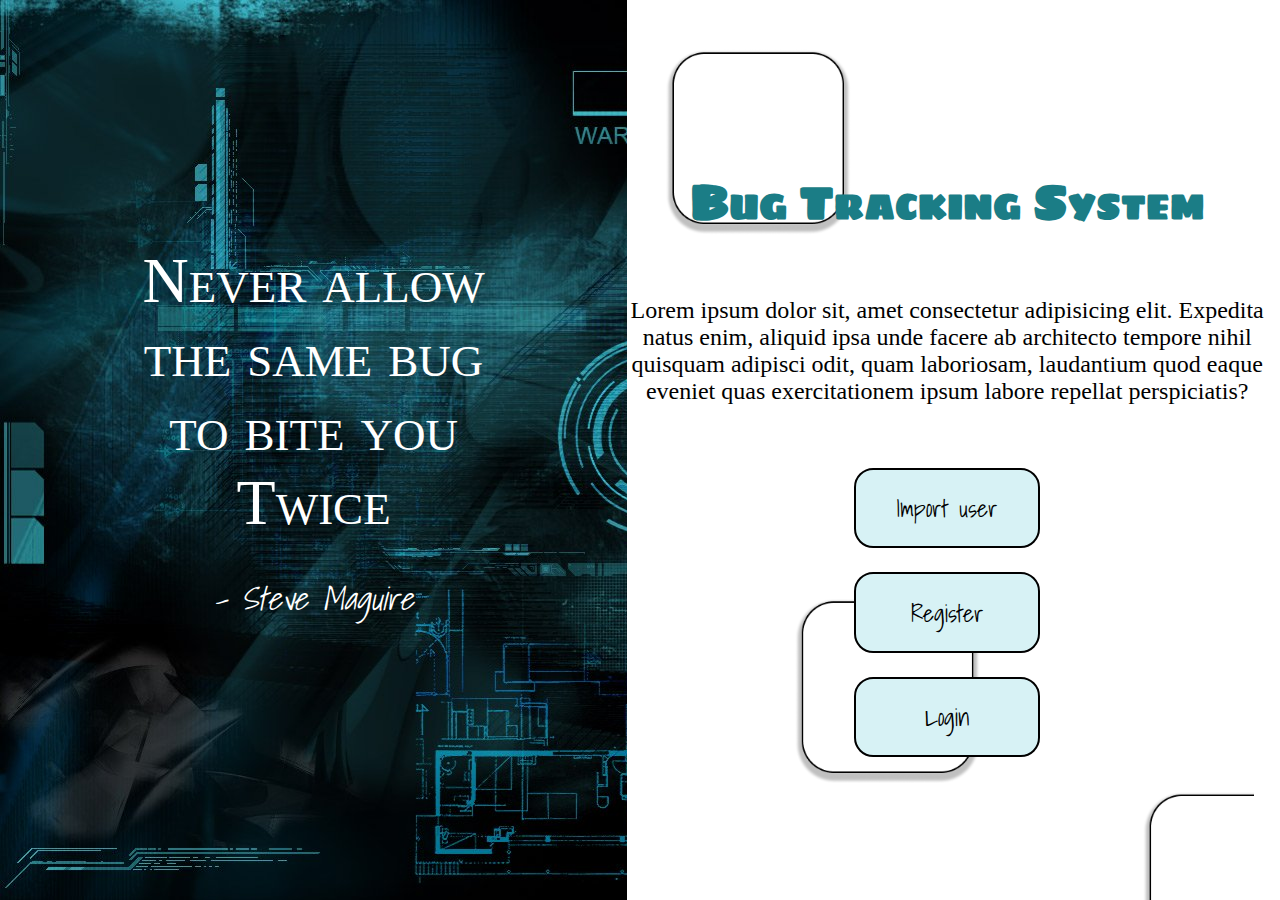
<file: CodeFury/frontend/html/index.html>
<!DOCTYPE html>
<html lang="en">
  <head>
    <meta charset="UTF-8" />
    <meta
      name="viewport"
      content="width=
    , initial-scale=1.0"
    />
    <!-- Google fonts -->
    <!-- Import 1 for login buttons font -->
    <link rel="preconnect" href="https://fonts.googleapis.com" />
    <link rel="preconnect" href="https://fonts.gstatic.com" crossorigin />
    <link
      href="https://fonts.googleapis.com/css2?family=Shadows+Into+Light&display=swap"
      rel="stylesheet"
    />
    <!-- Import 1 ends -->

    <!-- Import 2 for headings  -->
    <link rel="preconnect" href="https://fonts.googleapis.com" />
    <link rel="preconnect" href="https://fonts.gstatic.com" crossorigin />
    <link
      href="https://fonts.googleapis.com/css2?family=Shadows+Into+Light&family=Sigmar+One&display=swap"
      rel="stylesheet"
    />
    <!-- Import 2 ends -->
    <!-- ____________________________________ -->
    <link rel="stylesheet" href="../css/index.css" />
    <link rel="stylesheet" href="../css/common.css" />
    <title>Bug Tracking system</title>
  </head>
  <body>
    <div class="container1">
      Never allow <br />
      the same bug <br />
      to bite you <br />
      Twice <br />
      <span class="sub">- Steve Maguire</span>
    </div>
    <div class="container">
      <h1>Bug Tracking System</h1>
      <p class="hometext">
        Lorem ipsum dolor sit, amet consectetur adipisicing elit. Expedita natus
        enim, aliquid ipsa unde facere ab architecto tempore nihil quisquam
        adipisci odit, quam laboriosam, laudantium quod eaque eveniet quas
        exercitationem ipsum labore repellat perspiciatis?
      </p>
      <div class="loginbuttons">
        <a href="../html/importUser.html" class="buttons">Import user</a>
        <a href="../html/registerUser.html" class="buttons">Register</a>
        <a href="../html/loginUser.html" class="buttons">Login</a>
      </div>
    </div>
  </body>
</html>
</file>
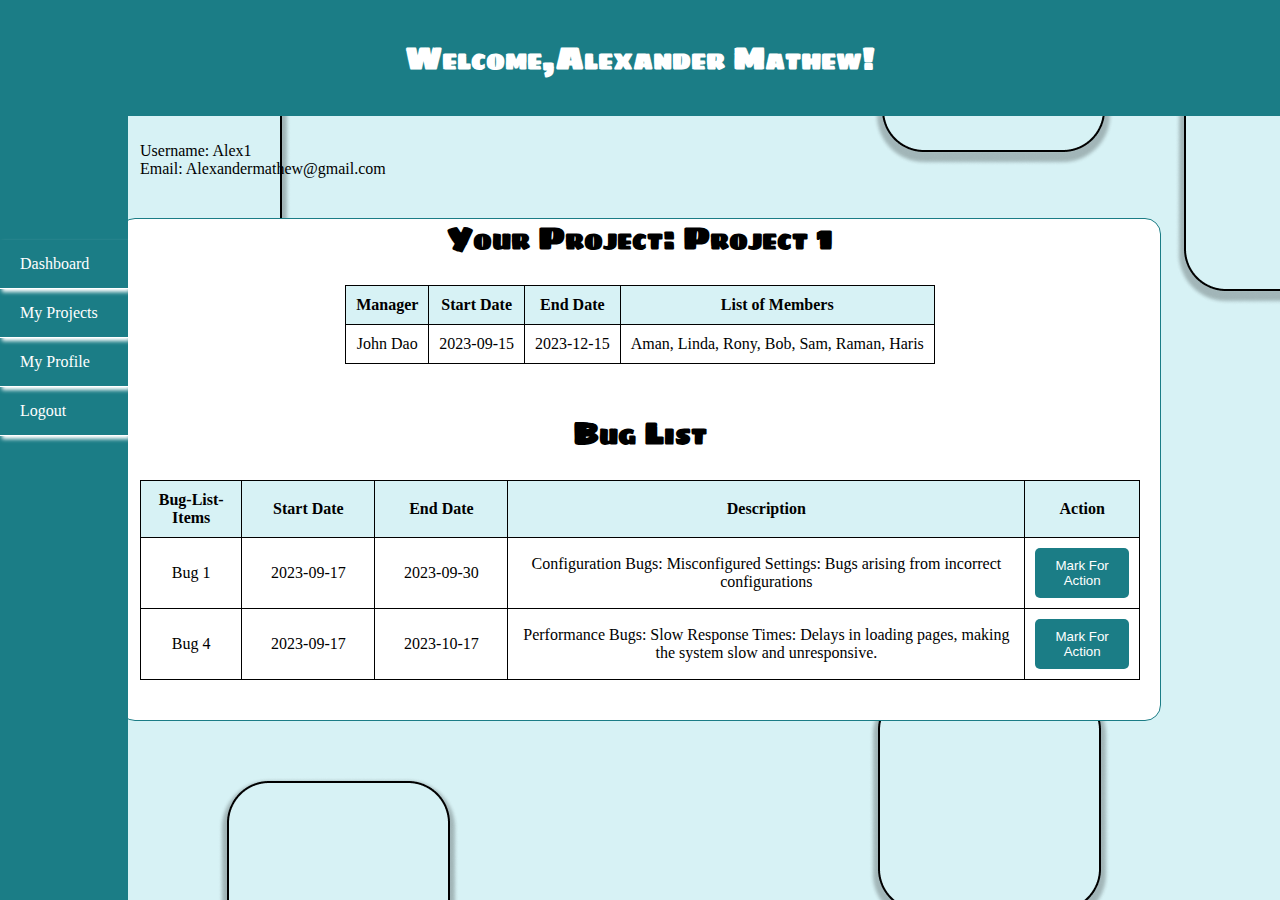
<file: CodeFury/frontend/html/developerHome.html>
<!DOCTYPE html>
<html lang="en">
  <head>
    <meta charset="UTF-8" />
    <meta name="viewport" content="width=device-width, initial-scale=1.0" />
    <title>Bug Tracking System - Developer</title>
    <!-- Google fonts -->
    <!-- Import 1 for login buttons font -->
    <link rel="preconnect" href="https://fonts.googleapis.com" />
    <link rel="preconnect" href="https://fonts.gstatic.com" crossorigin />
    <link
      href="https://fonts.googleapis.com/css2?family=Shadows+Into+Light&display=swap"
      rel="stylesheet"
    />
    <!-- Import 1 ends -->

    <!-- Import 2 for headings  -->
    <link rel="preconnect" href="https://fonts.googleapis.com" />
    <link rel="preconnect" href="https://fonts.gstatic.com" crossorigin />
    <link
      href="https://fonts.googleapis.com/css2?family=Shadows+Into+Light&family=Sigmar+One&display=swap"
      rel="stylesheet"
    />
    <!-- Import 2 ends -->

    <link rel="stylesheet" href="../css/developerStyle.css" />
    <link rel="stylesheet" href="../css/commonHome.css">
  </head>
  <body>
    <header>
      <h1>Welcome,Alexander Mathew!</h1>
    </header>
    <div class="d1">
      <ul>
        <li><a class="first" href="../html/developerHome.html">Dashboard</a></li>
        <li><a href="#">My Projects</a></li>
        <li><a href="#">My Profile</a></li>
        <li><a href="../html/loginUser.html">Logout</a></li>
      </ul>
    </div>
    <div class="d2" style="margin-top: -2em;">
      <a href="../html/developerHome.html">Dashboard</a>
      <a href="#">My Profile</a>
      <a href="../html/loginUser.html">Logout</a>
    </div>
    <section id="user-info">
      <div>
        Username: <span>Alex1</span><br />
        Email: <span>Alexandermathew@gmail.com</span>
      </div>
    </section>

    <section id="project-list">
      <table border="1">
        <caption>
          <h1 style="margin-top: -1.5em;">Your Project: Project 1</h1>
        </caption>
        <thead>
          <tr>
            <th>Manager</th>
            <th>Start Date</th>
            <th>End Date</th>
            <th>List of Members</th>
          </tr>
        </thead>
        <tbody>
          <tr>
            <td>John Dao</td>
            <td>2023-09-15</td>
            <td>2023-12-15</td>
            <td>Aman, Linda, Rony, Bob, Sam, Raman, Haris</td>
          </tr>
        </tbody>
      </table>
  
      <table border="1">
        <caption>
          <h1>Bug List</h1>
        </caption>
        <thead>
          <tr>
            <th>Bug-List-Items</th>
            <th>Start Date</th>
            <th>End Date</th>
            <th class="description" >Description</th>
            <th>Action</th>
          </tr>
        </thead>
        <tbody>
          <tr>
            <td>Bug 1</td>
            <td>2023-09-17</td>
            <td>2023-09-30</td>
            <td class="description">
              Configuration Bugs:
  
              Misconfigured Settings: Bugs arising from incorrect configurations
            </td>
            <td><button>Mark For Action</button></td>
          </tr>
  
          <tr>
            <td>Bug 4</td>
            <td class="dates">2023-09-17</td>
            <td class="dates">2023-10-17</td>
            <td class="description">
              Performance Bugs:
  
              Slow Response Times: Delays in loading pages, making the system slow
              and unresponsive.
            </td>
            <td><button>Mark For Action</button></td>
          </tr>
          
        </tbody>
      </table>
    </section>

  </body>
</html>
</file>
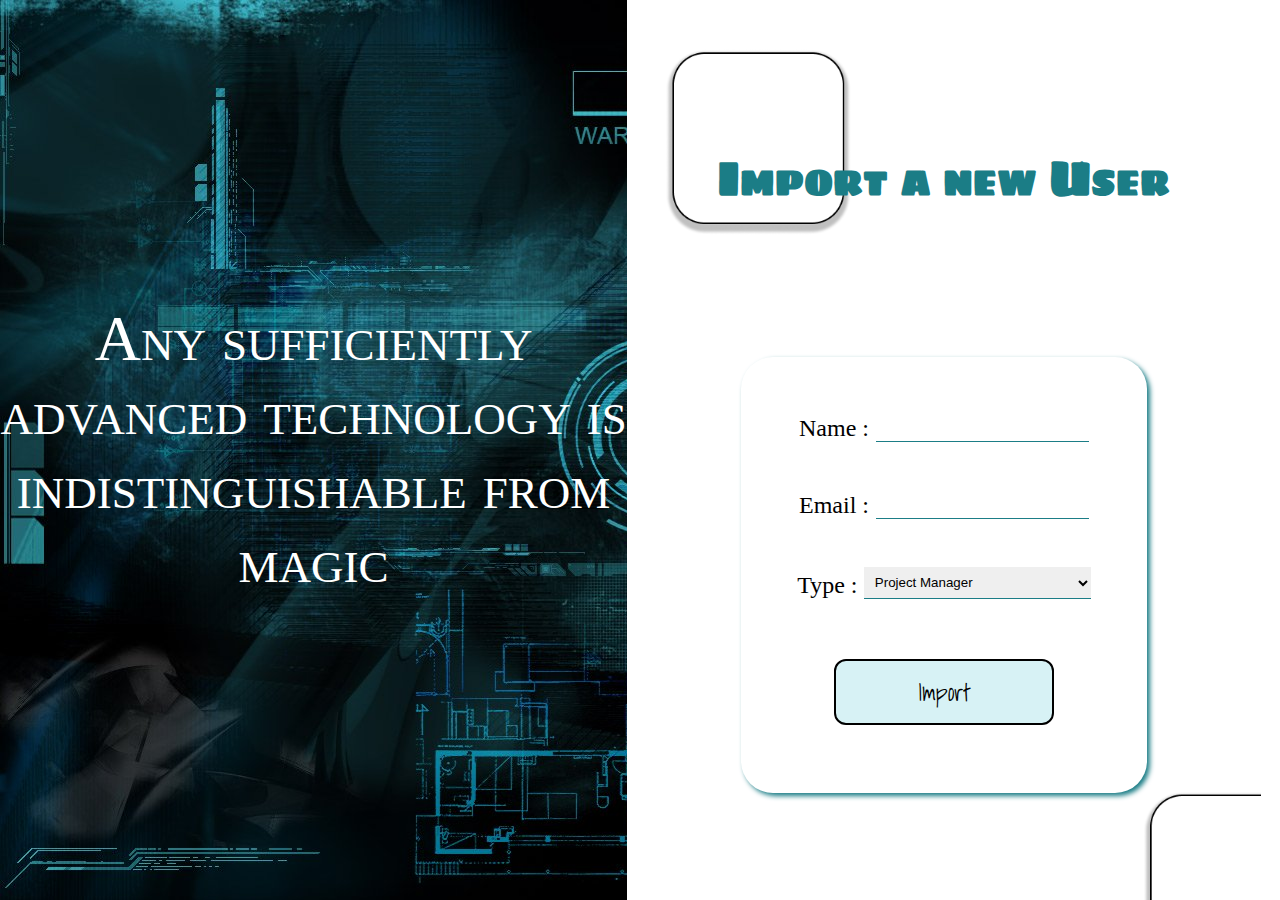
<file: CodeFury/frontend/html/importUser.html>
<!DOCTYPE html>
<html lang="en">
  <head>
    <meta charset="UTF-8" />
    <meta name="viewport" content="width=device-width, initial-scale=1.0" />
    <!-- Google fonts -->
    <!-- Import 1 for login buttons font -->
    <link rel="preconnect" href="https://fonts.googleapis.com" />
    <link rel="preconnect" href="https://fonts.gstatic.com" crossorigin />
    <link
      href="https://fonts.googleapis.com/css2?family=Shadows+Into+Light&display=swap"
      rel="stylesheet"
    />
    <!-- Import 1 ends -->
        <!-- Import 2 for headings  -->
        <link rel="preconnect" href="https://fonts.googleapis.com" />
        <link rel="preconnect" href="https://fonts.gstatic.com" crossorigin />
        <link
          href="https://fonts.googleapis.com/css2?family=Shadows+Into+Light&family=Sigmar+One&display=swap"
          rel="stylesheet"
        />
        <!-- Import 2 ends -->
    <!-- ____________________________________ -->
    <link rel="stylesheet" href="../css/loginpages.css" />
    <link rel="stylesheet" href="../css/common.css">
    <script src="../js/Validation.js"></script>
    <title>Import New User</title>
  </head>
  <body>
    <div class="container1">
      Any sufficiently advanced technology is indistinguishable from magic
    </div>
    <div class="container">
      <h1>Import a new User</h1>
      <form action="" class="form1" name="importForm">
        <div class="field">Name : <input type="text" name="fname" /></div>
        <div class="field">Email : <input type="email" name="email" /></div>
        <div class="field">
          <label for="type">Type : </label>
          <select name="type" id="" class="inputOption">
            <option value="projectManager">Project Manager</option>
            <option value="developer">Developer</option>
            <option value="tester">Tester</option>
          </select>
        </div>
        <div class="field">
          <a onclick="Iconf()" href="" id="importButton" class="buttons">Import</a>
          <!-- <a onclick="conf()" href="../html/registerUser.html" id="importButton" class="buttons">Import</a> -->
        </div>
      </form>
    </div>
  </body>
</html>
</file>
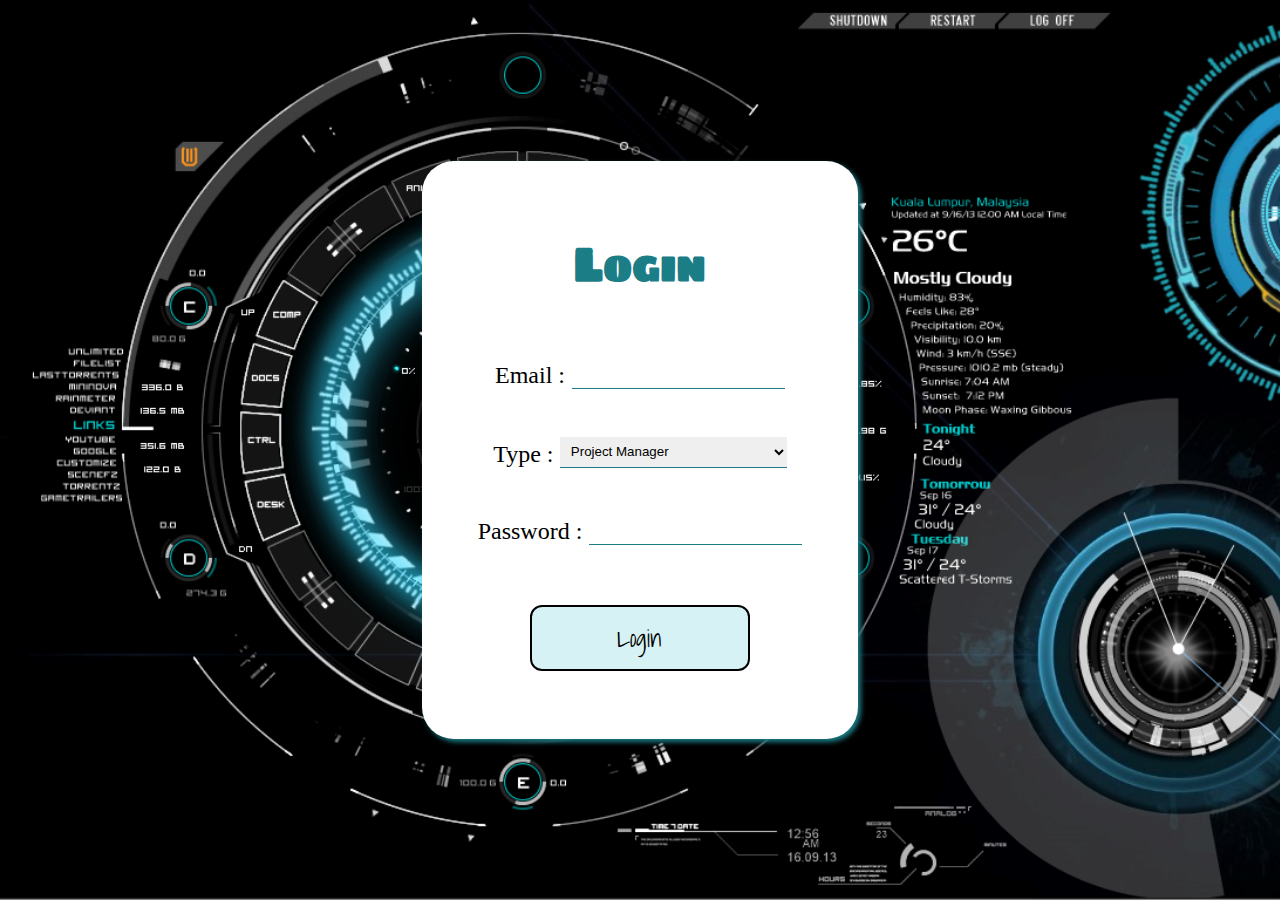
<file: CodeFury/frontend/html/loginUser.html>
<!DOCTYPE html>
<html lang="en">
  <head>
    <meta charset="UTF-8" />
    <meta name="viewport" content="width=device-width, initial-scale=1.0" />
    <title>Login User</title>
    <!-- Google fonts -->
    <!-- Import 1 for login buttons font -->
    <link rel="preconnect" href="https://fonts.googleapis.com" />
    <link rel="preconnect" href="https://fonts.gstatic.com" crossorigin />
    <link
      href="https://fonts.googleapis.com/css2?family=Shadows+Into+Light&display=swap"
      rel="stylesheet"
    />
    <!-- Import 1 ends -->
    <!-- Import 2 for headings  -->
    <link rel="preconnect" href="https://fonts.googleapis.com" />
    <link rel="preconnect" href="https://fonts.gstatic.com" crossorigin />
    <link
      href="https://fonts.googleapis.com/css2?family=Shadows+Into+Light&family=Sigmar+One&display=swap"
      rel="stylesheet"
    />
    <!-- Import 2 ends -->
    <!-- ____________________________________ -->
    <link rel="stylesheet" href="../css/loginpages.css" />
    <link rel="stylesheet" href="../css/common.css" />
    <script src="../js/Validation.js"></script>
  </head>
  <body>
    <!-- <div class="container1"></div> -->
    <div class="container">
      <form action="" class="form1" name="loginForm">
        <h1>Login</h1>
        <div class="field">Email : <input type="email" name="email" /></div>
        <div class="field">
          <label for="type">Type : </label>
          <select name="type" id="typeOption" class="inputOption">
            <option value="projectManager">Project Manager</option>
            <option value="developer">Developer</option>
            <option value="tester">Tester</option>
          </select>
        </div>
        <div class="field">
          Password : <input type="password" name="password" />
        </div>
        <div class="field">
          <a onclick="Lconf()" href="" id="loginButton" class="buttons"
            >Login</a
          >
        </div>
      </form>
    </div>
  </body>
  <style>
    .container {
      background-image: url("../images/bg6.png");
      background-size: cover;
      width: 100vw;
      height: 100vh;
    }
    @media screen and (min-width: 200px) and (max-width: 1000px) {
      .container{
        background-size: contain;
      }
      .form1 {
        width: 16em;
        text-align: center;
      }
      .field{
        display: flex;
        flex-direction: column;
        flex-wrap: wrap;
        justify-content: space-evenly;
        align-items: center;
      }
      input, .inputOption {
        width: 12em;
        padding: 0%;
        margin-left: 0em;
        margin-top: 1em;
      }
      .buttons{
        width: 6em;
      }
    }
  </style>
</html>
</file>
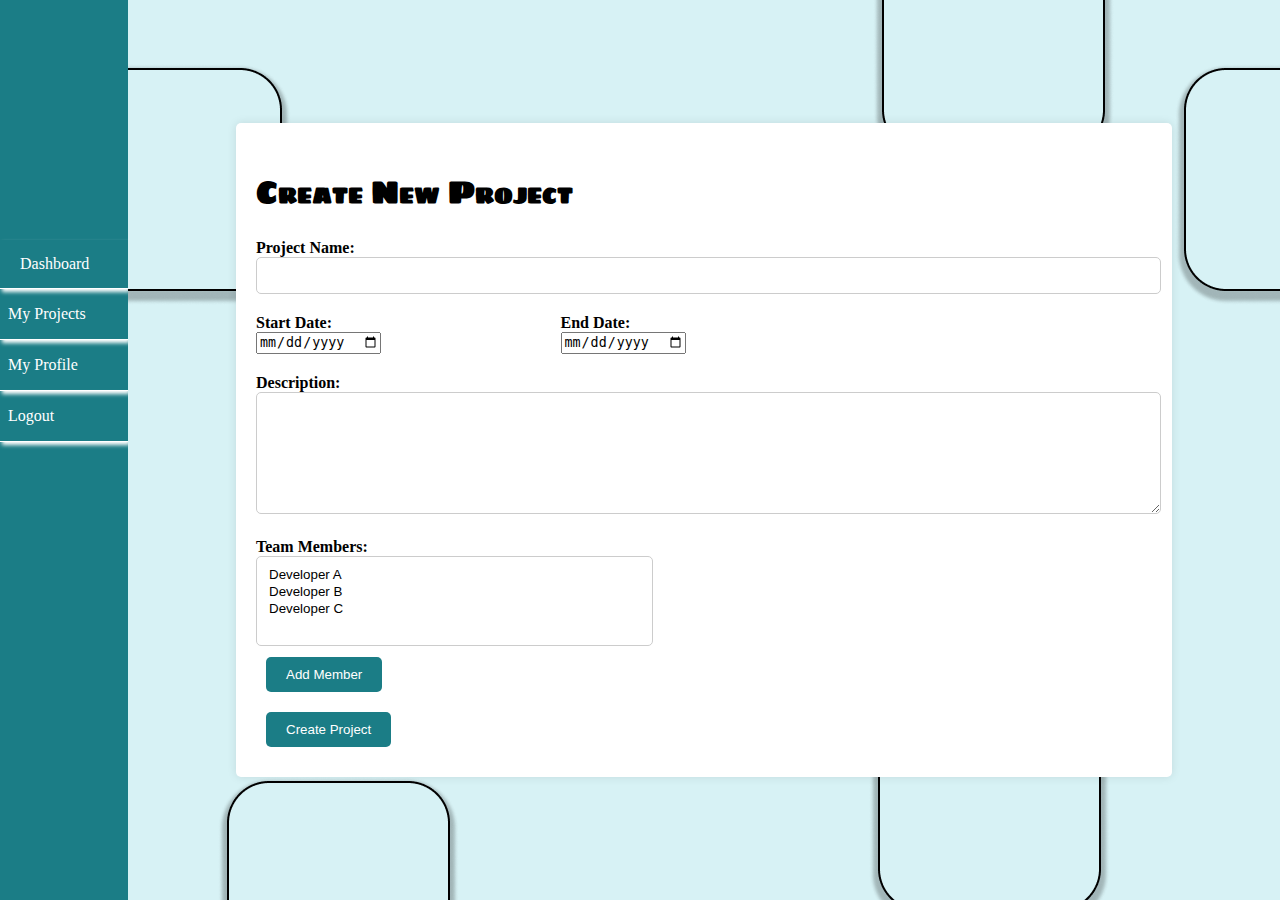
<file: CodeFury/frontend/html/NewProject.html>
<!DOCTYPE html>
<html>
  <head>
    <meta charset="UTF-8" />
    <meta name="viewport" content="width=device-width, initial-scale=1.0" />
    <title>Create New Project</title>
    <!-- Google fonts -->
    <!-- Import 1 for login buttons font -->
    <link rel="preconnect" href="https://fonts.googleapis.com" />
    <link rel="preconnect" href="https://fonts.gstatic.com" crossorigin />
    <link
      href="https://fonts.googleapis.com/css2?family=Shadows+Into+Light&display=swap"
      rel="stylesheet"
    />
    <!-- Import 1 ends -->

    <!-- Import 2 for headings  -->
    <link rel="preconnect" href="https://fonts.googleapis.com" />
    <link rel="preconnect" href="https://fonts.gstatic.com" crossorigin />
    <link
      href="https://fonts.googleapis.com/css2?family=Shadows+Into+Light&family=Sigmar+One&display=swap"
      rel="stylesheet"
    />
    <!-- Import 2 ends -->
    <link rel="stylesheet" type="text/css" href="../css/NewProject.css" />

    <script src="../js/NewProject.js"></script>
  </head>
  <body>
    <div class="vertical-navbar">
      <ul class="nav-list">
        <li><a class="first" class="nav-link" href="../html/projectHome.html">Dashboard</a></li>
        <li><a class="nav-link" href="#">My Projects</a></li>
        <li><a class="nav-link" href="#">My Profile</a></li>
        <li><a class="nav-link" href="../html/loginUser.html">Logout</a></li>
      </ul>
    </div>
    <div class="container">
      <h1>Create New Project</h1>
      <form>
        <div class="form-group">
          <label for="projectName">Project Name:</label>
          <input type="text" id="projectName" name="projectName" required />
        </div>
        <div class="dates">
          <div class="form-group" id="start">
            <label for="startDate">Start Date:</label>
            <input type="date" id="startDate" name="startDate" required />
          </div>
          <div class="form-group" id="end">
            <label for="endDate">End Date:</label>
            <input type="date" id="endDate" name="endDate" required />
          </div>
        </div>
        <div class="form-group">
          <label for="description">Description:</label>
          <textarea id="description" name="description" required></textarea>
        </div>
        <div class="group_team">
          <div id="teamMembersSection" style="width: 40%">
            <label for="teamMembers">Team Members:</label>
            <select id="teamMembers" name="teamMembers[]" multiple required>
              <option value="Developer A">Developer A</option>
              <option value="Developer B">Developer B</option>
              <option value="Developer C">Developer C</option>
            </select>
            <button type="button" id="addMember">Add Member</button>
          </div>
          <div id="selectedMembersSection">
            <!-- Selected team members will be displayed here -->
          </div>
        </div>
        <button type="submit" onclick="createProject()">Create Project</button>
      </form>
    </div>

    <script>
      function createProject() {
        const projectName = document.getElementById("projectName").value;
        const startDate = document.getElementById("startDate").value;
        const endDate = document.getElementById("endDate").value;

        // Store the project name in localStorage
        localStorage.setItem("projectName", projectName);
        localStorage.setItem("startDate", startDate);
        localStorage.setItem("endDate", endDate);

        // Redirect to index.html
        window.location.href = "../html/projectHome.html";
      }
    </script>
  </body>
</html>
</file>
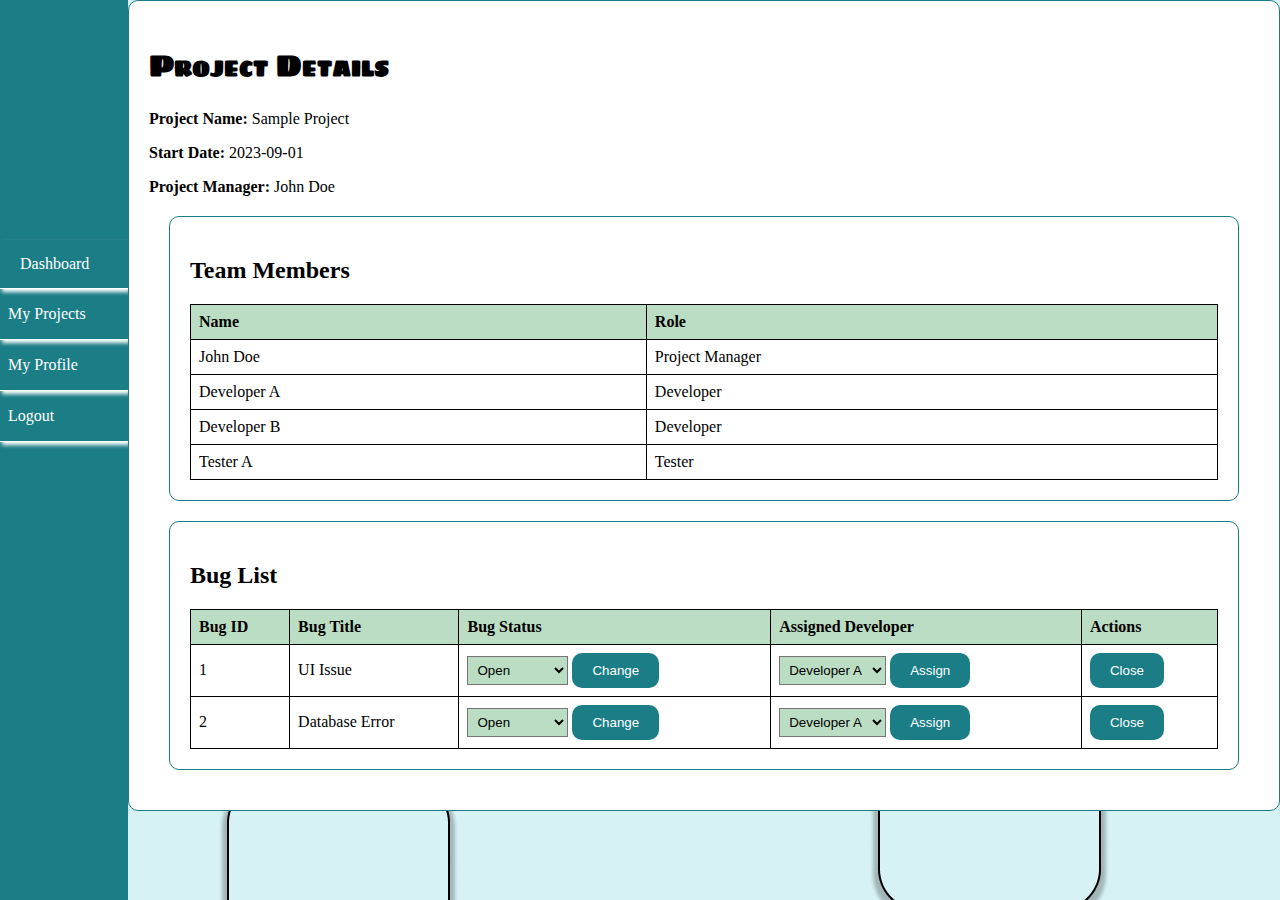
<file: CodeFury/frontend/html/ProjectDetails.html>
<!DOCTYPE html>
<html lang="en">
  <head>
    <meta charset="UTF-8" />
    <meta name="viewport" content="width=device-width, initial-scale=1.0" />
    <title>Bug Tracking System</title>
    <!-- Google fonts -->
    <!-- Import 1 for login buttons font -->
    <link rel="preconnect" href="https://fonts.googleapis.com" />
    <link rel="preconnect" href="https://fonts.gstatic.com" crossorigin />
    <link
      href="https://fonts.googleapis.com/css2?family=Shadows+Into+Light&display=swap"
      rel="stylesheet"
    />
    <!-- Import 1 ends -->

    <!-- Import 2 for headings  -->
    <link rel="preconnect" href="https://fonts.googleapis.com" />
    <link rel="preconnect" href="https://fonts.gstatic.com" crossorigin />
    <link
      href="https://fonts.googleapis.com/css2?family=Shadows+Into+Light&family=Sigmar+One&display=swap"
      rel="stylesheet"
    />
    <!-- Import 2 ends -->
    <link rel="stylesheet" type="text/css" href="../css/ProjectDetails.css" />
    <script src="../js/ProjectDetails.js"></script>
  </head>
  <body>
    <div class="vertical-navbar">
      <ul class="nav-list">
        <li><a class="first" class="nav-link" href="../html/projectHome.html">Dashboard</a></li>
        <li><a class="nav-link" href="#">My Projects</a></li>
        <li><a class="nav-link" href="#">My Profile</a></li>
        <li><a class="nav-link" href="../html/loginUser.html">Logout</a></li>
      </ul>
    </div>
    <div class="project-details">
      <h1 id="proHead">Project Details</h1>
      <div class="project-info">
        <p><strong>Project Name:</strong> Sample Project</p>
        <p><strong>Start Date:</strong> 2023-09-01</p>
        <p><strong>Project Manager:</strong> John Doe</p>
      </div>
      <div class="team-members bug-list">
        <h2>Team Members</h2>
        <table id="table1">
          <thead>
            <tr>
              <th>Name</th>
              <th>Role</th>
            </tr>
          </thead>
          <tbody>
            <tr>
              <td>John Doe</td>
              <td>Project Manager</td>
            </tr>
            <tr>
              <td>Developer A</td>
              <td>Developer</td>
            </tr>
            <tr>
              <td>Developer B</td>
              <td>Developer</td>
            </tr>
            <tr>
              <td>Tester A</td>
              <td>Tester</td>
            </tr>
            <!-- Add more team members and their roles as needed -->
          </tbody>
        </table>
      </div>
      <div class="bug-list">
        <h2>Bug List</h2>
        <table>
          <thead>
            <tr>
              <th>Bug ID</th>
              <th>Bug Title</th>
              <th>Bug Status</th>
              <th>Assigned Developer</th>
              <th>Actions</th>
            </tr>
          </thead>
          <tbody>
            <tr>
              <td>1</td>
              <td>UI Issue</td>
              <td>
                <select class="bug-status">
                  <option value="Open">Open</option>
                  <option value="In Progress">In Progress</option>
                  <option value="Closed">Closed</option>
                </select>
                <button class="change-status">Change</button>
              </td>
              <td>
                <select class="developer-list">
                  <option value="Developer A">Developer A</option>
                  <option value="Developer B">Developer B</option>
                  <option value="Developer C">Developer C</option>
                  <!-- Add more developers as needed -->
                </select>
                <button class="assign-bug" onclick="assignDeveloper(this)">
                  Assign
                </button>
              </td>
              <td>
                <button class="close-bug" onclick="closeBug(this)">
                  Close
                </button>
              </td>
            </tr>
            <tr>
              <td>2</td>
              <td>Database Error</td>
              <td>
                <select class="bug-status">
                  <option value="Open">Open</option>
                  <option value="In Progress">In Progress</option>
                  <option value="Closed">Closed</option>
                </select>
                <button class="change-status">Change</button>
              </td>
              <td>
                <select class="developer-list">
                  <option value="Developer A">Developer A</option>
                  <option value="Developer B">Developer B</option>
                  <option value="Developer C">Developer C</option>
                  <!-- Add more developers as needed -->
                </select>
                <button class="assign-bug" onclick="assignDeveloper(this)">
                  Assign
                </button>
              </td>
              <td>
                <button class="close-bug" onclick="closeBug(this)">
                  Close
                </button>
              </td>
            </tr>
          </tbody>
        </table>
      </div>
    </div>
  </body>
</html>
</file>
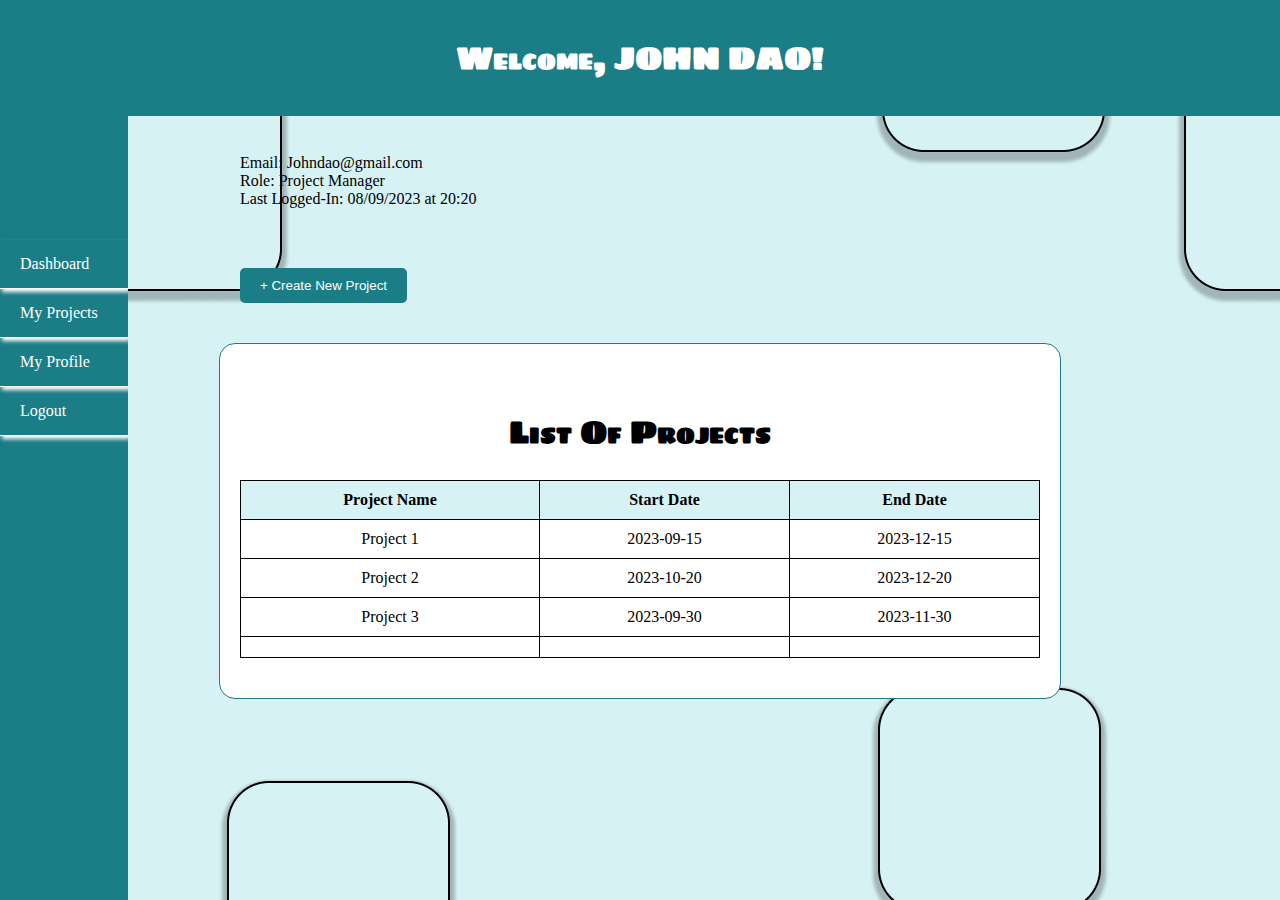
<file: CodeFury/frontend/html/projectHome.html>
<!DOCTYPE html>
<html lang="en">
  <head>
    <meta charset="UTF-8" />
    <meta name="viewport" content="width=device-width, initial-scale=1.0" />
    <title>Bug Tracking System - Project Manager</title>
    <!-- Google fonts -->
    <!-- Import 1 for login buttons font -->
    <link rel="preconnect" href="https://fonts.googleapis.com" />
    <link rel="preconnect" href="https://fonts.gstatic.com" crossorigin />
    <link
      href="https://fonts.googleapis.com/css2?family=Shadows+Into+Light&display=swap"
      rel="stylesheet"
    />
    <!-- Import 1 ends -->
 
    <!-- Import 2 for headings  -->
    <link rel="preconnect" href="https://fonts.googleapis.com" />
    <link rel="preconnect" href="https://fonts.gstatic.com" crossorigin />
    <link
      href="https://fonts.googleapis.com/css2?family=Shadows+Into+Light&family=Sigmar+One&display=swap"
      rel="stylesheet"
    />
    <!-- Import 2 ends -->
    <link rel="stylesheet" href="../css/projectStyle.css" />
    <link rel="stylesheet" href="../css/commonHome.css">
  </head>
  <body>
    <header>
      <h1>Welcome, JOHN DAO!</h1>
    </header>
    <div class="d1">
        <ul>
          <li><a class="first" href="../html/projectHome.html">Dashboard</a></li>
          <li><a href="#">My Projects</a></li>
          <li><a href="#">My Profile</a></li>
          <li><a href="../html/loginUser.html">Logout</a></li>
        </ul>
    </div>
    <div class="d2">
      <a href="../html/projectHome.html">Dashboard</a>
      <a href="#">My Profile</a>
      <a href="../html/loginUser.html">Logout</a>
    </div>
    <section id="user-info">
      <div>Email: <span>Johndao@gmail.com</span></div>
      <div>Role: <span>Project Manager</span></div>
      <div>Last Logged-In: <span>08/09/2023 at 20:20</span></div>
    </section> 
    <section id="actions">
      <button onclick="window.location.href='../html/NewProject.html'">
        + Create New Project
      </button>
    </section>
    <section id="project-list">
      <table border="1" >
        <caption>
          <h1>List Of Projects</h1>
        </caption>
        <thead>
          <tr>
            <th>Project Name</th>
            <th>Start Date</th>
            <th>End Date</th>
          </tr>
        </thead>
        <tbody>
          <tr>
            <td><a href="../html/ProjectDetails.html">Project 1</a></td>
            <td>2023-09-15</td>
            <td>2023-12-15</td>
          </tr>
          <tr>
            <td><a href="../html/ProjectDetails.html">Project 2</a></td>
            <td>2023-10-20</td>
            <td>2023-12-20</td>
          </tr>
          <tr>
            <td><a href="../html/ProjectDetails.html">Project 3</a></td>
            <td>2023-09-30</td>
            <td>2023-11-30</td>
          </tr>
          <tr>
            <td>
              <a href="../html/ProjectDetails.html"
                ><span id="projectNameCell"></span
              ></a>
            </td>
            <td><span id="startDateCell"></span></td>
            <td><span id="endDateCell"></span></td>
          </tr>
        </tbody>
      </table>
    </section>

    <script>
      window.onload = function () {
        // Retrieve the project name from localStorage
        const projectName = localStorage.getItem("projectName");
        const startDate = localStorage.getItem("startDate");
        const endDate = localStorage.getItem("endDate");

        if (projectName) {
          // Display the project name in the table cell with id "projectNameCell"
          document.getElementById("projectNameCell").textContent = projectName;
          document.getElementById("startDateCell").textContent = startDate;
          document.getElementById("endDateCell").textContent = endDate;

          // Clear the project name from localStorage to prevent displaying it again
          localStorage.removeItem("projectName");
          localStorage.removeItem("startDate");
          localStorage.removeItem("endDate");
        }
      };
    </script>
  </body>
</html>
</file>
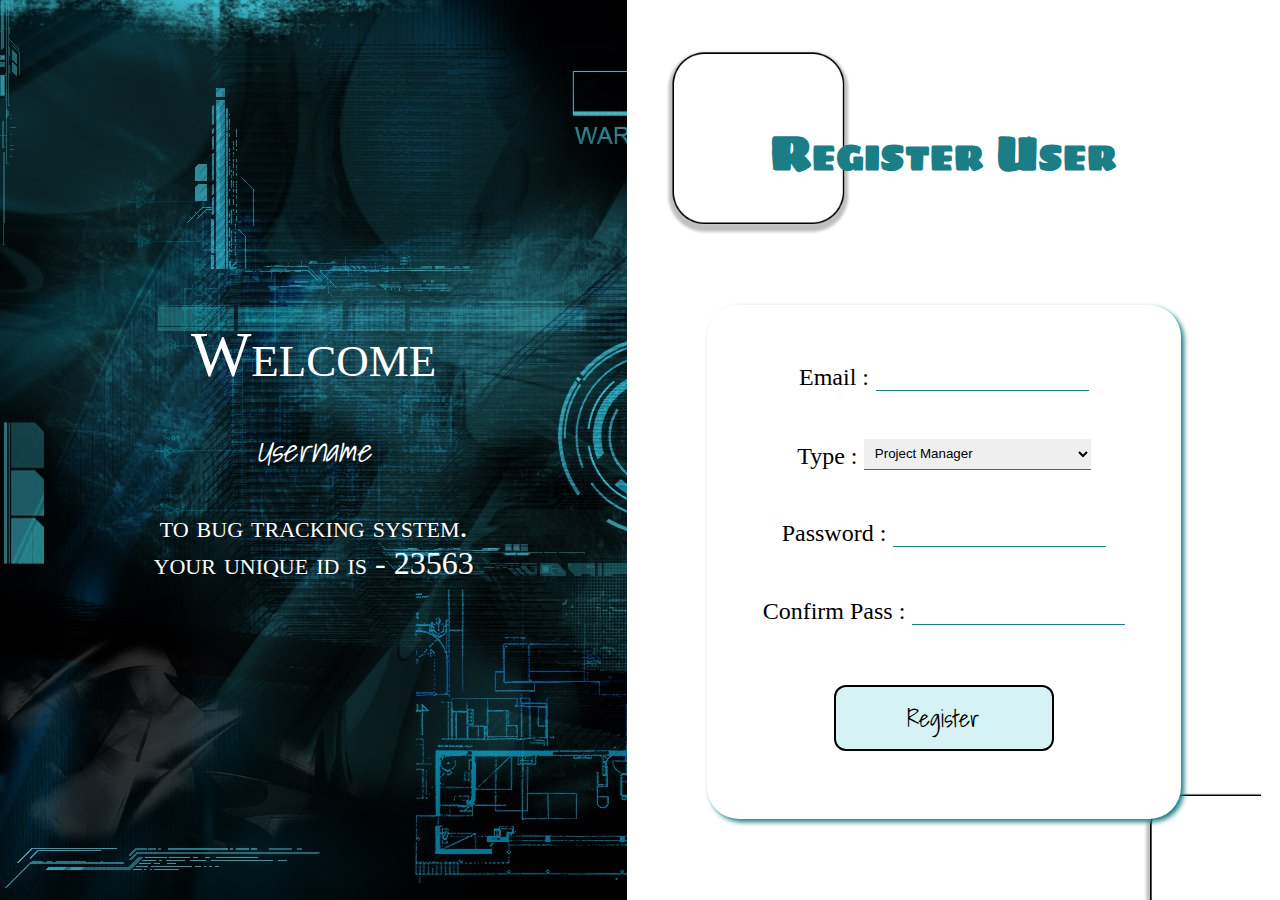
<file: CodeFury/frontend/html/registerUser.html>
<!DOCTYPE html>
<html lang="en">
  <head>
    <meta charset="UTF-8" />
    <meta name="viewport" content="width=device-width, initial-scale=1.0" />
    <title>Register User</title>
    <!-- Google fonts -->
    <!-- Import 1 for login buttons font -->
    <link rel="preconnect" href="https://fonts.googleapis.com" />
    <link rel="preconnect" href="https://fonts.gstatic.com" crossorigin />
    <link
      href="https://fonts.googleapis.com/css2?family=Shadows+Into+Light&display=swap"
      rel="stylesheet"
    />
    <!-- Import 1 ends -->
        <!-- Import 2 for headings  -->
        <link rel="preconnect" href="https://fonts.googleapis.com" />
        <link rel="preconnect" href="https://fonts.gstatic.com" crossorigin />
        <link
          href="https://fonts.googleapis.com/css2?family=Shadows+Into+Light&family=Sigmar+One&display=swap"
          rel="stylesheet"
        />
        <!-- Import 2 ends -->
    <!-- ____________________________________ -->
    <link rel="stylesheet" href="../css/loginpages.css" />
    <link rel="stylesheet" href="../css/common.css" />
    <script src="../js/Validation.js"></script>
  </head>
  <body>
    <div class="container1">
      Welcome <span class="sub">Username</span>
      <div style="font-size: 0.5em;">
        to bug tracking system. <br />
        your unique id is - 23563
      </div>
    </div>
    <div class="container">
        <h1>Register User</h1>
        <form action="" class="form1" name="registerForm">
            <div class="field">Email : <input type="email" name="email" /></div>
            <div class="field">
              <label for="type">Type : </label>
              <select name="type" id="" class="inputOption">
                <option value="projectManager">Project Manager</option>
                <option value="developer">Developer</option>
                <option value="tester">Tester</option>
              </select>
            </div>
          <div class="field">Password : <input type="password" name="password" /></div>
          <div class="field">Confirm Pass : <input type="password" name="confirmPassword" /></div>
          <div class="field">
            <a onclick="Rconf()" href="" id="registerButton" class="buttons">Register</a>
            <!-- <a href="../html/loginUser.html" class="buttons">Register</a> -->
          </div>
        </form>
    </div>
  </body>
</html>
</file>
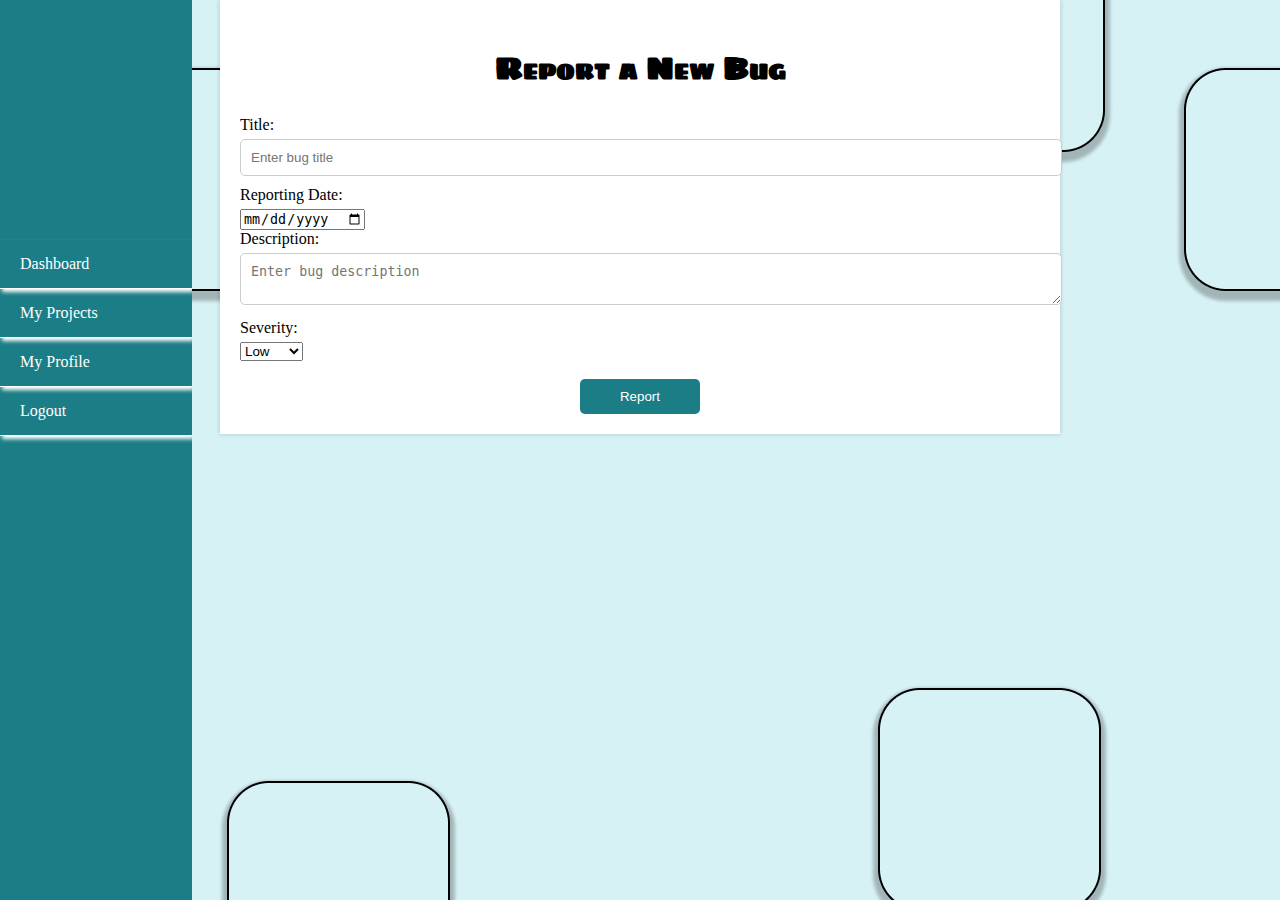
<file: CodeFury/frontend/html/reportBug.html>
<!DOCTYPE html>
<html lang="en">

<head>
    <meta charset="UTF-8">
    <meta name="viewport" content="width=device-width, initial-scale=1.0">
    <title>Bug Tracking System</title>
    <!-- Google fonts -->
    <!-- Import 1 for login buttons font -->
    <link rel="preconnect" href="https://fonts.googleapis.com" />
    <link rel="preconnect" href="https://fonts.gstatic.com" crossorigin />
    <link
    href="https://fonts.googleapis.com/css2?family=Shadows+Into+Light&display=swap"
    rel="stylesheet"
    />
    <!-- Import 1 ends -->
    
    <!-- Import 2 for headings  -->
    <link rel="preconnect" href="https://fonts.googleapis.com" />
    <link rel="preconnect" href="https://fonts.gstatic.com" crossorigin />
    <link
    href="https://fonts.googleapis.com/css2?family=Shadows+Into+Light&family=Sigmar+One&display=swap"
    rel="stylesheet"
    />
    <!-- Import 2 ends -->
    <link rel="stylesheet" href="../css/reportBugStyle.css">
    <link rel="stylesheet" href="../css/commonHome.css">
</head>

<body>
    <div class="d1">
        <ul>
            <li><a class="first" href="../html/testerHome.html">Dashboard</a></li>
            <li><a href="#">My Projects</a></li>
            <li><a href="#">My Profile</a></li>
            <li><a href="../html/loginUser.html">Logout</a></li>
        </ul>
    </div>
    <div class="container">
        <div id="bug-form">
            <h1 style="text-align: center">Report a New Bug</h1>

            <label for="bugTitle">Title:</label>
            <input type="text" id="bugTitle" placeholder="Enter bug title">
            <label for="reportedDate">Reporting Date:</label>
            <input type="date" id="reportedDate" name="reportedDate">
            <label for="bugDescription">Description:</label>
            <textarea id="bugDescription" placeholder="Enter bug description"></textarea>
            <label for="severity">Severity:</label>
            <select name="severe" id="severity">
                <option value="low">Low</option>
                <option value="minor">Minor</option>
                <option value="major">Major</option>
                <option value="critical">Critical</option>
            </select>
            <br><br>
            <div class="sub">
                <button type="submit" onclick="addBug()" value="Report">Report</button>
            </div>


        </div>
    </div>

    <script>
        function addBug() {
            const title = document.getElementById("bugTitle").value;
            const reportedDate = document.getElementById("reportedDate").value;
            const desc = document.getElementById("bugDescription").value;

            // Store the project name in localStorage
            localStorage.setItem("bugTitle", title);
            localStorage.setItem("reportedDate", reportedDate);
            localStorage.setItem("bugDescription", desc);

            // Redirect to index.html
            window.location.href = "../html/testerHome.html";
        };

    </script>


</body>

</html>
</file>
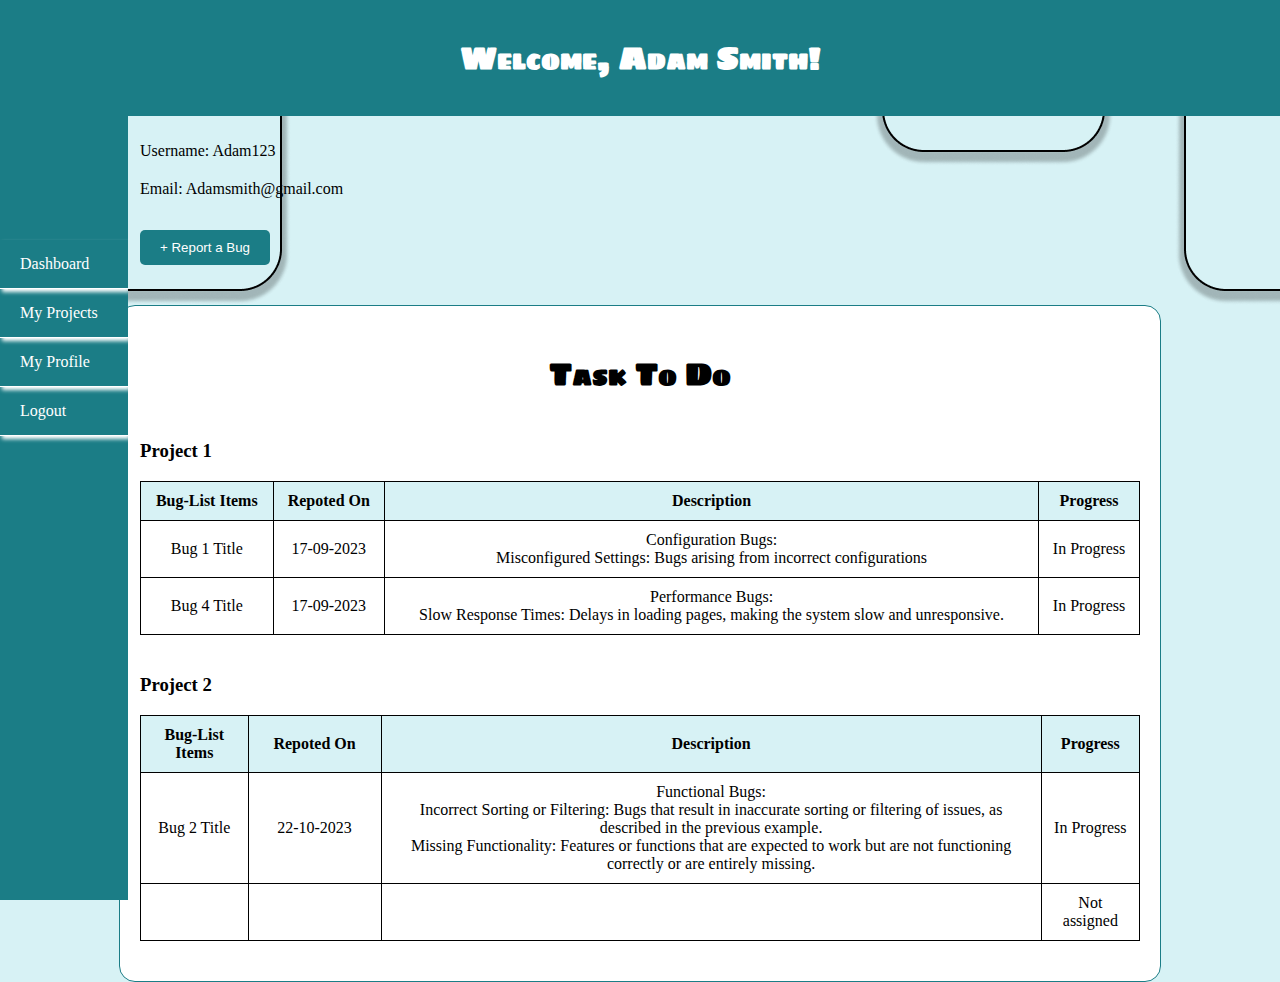
<file: CodeFury/frontend/html/testerHome.html>
<!DOCTYPE html>
<html lang="en">
  <head>
    <meta charset="UTF-8" />
    <meta name="viewport" content="width=device-width, initial-scale=1.0" />
    <title>Bug Tracking System - Tester</title>
    <!-- Google fonts -->
    <!-- Import 1 for login buttons font -->
    <link rel="preconnect" href="https://fonts.googleapis.com" />
    <link rel="preconnect" href="https://fonts.gstatic.com" crossorigin />
    <link
      href="https://fonts.googleapis.com/css2?family=Shadows+Into+Light&display=swap"
      rel="stylesheet"
    /> 
    <!-- Import 1 ends -->

    <!-- Import 2 for headings  -->
    <link rel="preconnect" href="https://fonts.googleapis.com" />
    <link rel="preconnect" href="https://fonts.gstatic.com" crossorigin />
    <link
      href="https://fonts.googleapis.com/css2?family=Shadows+Into+Light&family=Sigmar+One&display=swap"
      rel="stylesheet"
    />
    <!-- Import 2 ends -->
    <link rel="stylesheet" href="../css/testerStyle.css" />
    <link rel="stylesheet" href="../css/commonHome.css" />
  </head>
  <body>
    <header>
      <h1>Welcome, Adam Smith!</h1>
    </header>
    <div class="d1">
      <ul>
        <li><a class="first" href="../html/testerHome.html">Dashboard</a></li>
        <li><a href="#">My Projects</a></li>
        <li><a href="#">My Profile</a></li>
        <li><a href="../html/loginUser.html">Logout</a></li>
      </ul>
    </div>
    <div class="d2" style="margin-top: -2em;">
      <a href="../html/testerHome.html">Dashboard</a>
      <a href="#">My Profile</a>
      <a href="../html/loginUser.html">Logout</a>
    </div>
    <section id="user-info">
      <div>Username: <span>Adam123</span></div>
      <div>Email: <span>Adamsmith@gmail.com</span></div>
    </section>
    <section id="actions">
      <button onclick="window.location.href='../html/reportBug.html'">
        + Report a Bug
      </button>
    </section>
    <section id="project-list">
        <table border="1" >
          <div class="caption"><h1>Task To Do</h1></div>
          <caption>
            <h3>Project 1</h3>
          </caption>
          <thead>
            <tr>
              <th>Bug-List Items</th>
              <th>Repoted On</th>
              <th>Description</th>
              <th>Progress</th>
            </tr> 
          </thead>
          <tbody>
            <tr>
              <td><a href="">Bug 1 Title</a></td>
              <td>17-09-2023</td>
              <td>
                Configuration Bugs:<br />
    
                Misconfigured Settings: Bugs arising from incorrect configurations
              </td>
              <td>In Progress</td>
            </tr>
    
            <tr>
              <td><a href="">Bug 4 Title</a></td>
              <td>17-09-2023</td>
              <td>
                Performance Bugs:<br />
    
                Slow Response Times: Delays in loading pages, making the system slow
                and unresponsive.
              </td>
              <td>In Progress</td>
            </tr>
          </tbody>
        </table>
        <table border="1">
          <caption>
            <h3>Project 2</h3>
          </caption>
          <thead>
            <tr>
              <th>Bug-List Items</th>
              <th>Repoted On</th>
              <th>Description</th>
              <th>Progress</th>
            </tr>
          </thead>
          <tbody>
            <tr>
              <td><a href="">Bug 2 Title</a></td>
              <td class="dates">22-10-2023</td>
              <td>
                Functional Bugs:<br />
    
                Incorrect Sorting or Filtering: Bugs that result in inaccurate
                sorting or filtering of issues, as described in the previous
                example.<br />
                Missing Functionality: Features or functions that are expected to
                work but are not functioning correctly or are entirely missing.
              </td>
              <td>In Progress</td>
            </tr>
            <tr>
              <td><span id="bugTitleCell"></span></td>
              <td><span id="reportedDateCell"></span></td>
              <td><span id="bugDescriptionCell"></span></td>
              <td>Not assigned</td>
  
          </tr>
          </tbody>
        </table>
    </section>
    <script>
      window.onload = function () {

          const title = localStorage.getItem("bugTitle");
          const reportedDate = localStorage.getItem("reportedDate");
          const desc = localStorage.getItem("bugDescription");

          if (title) {

              document.getElementById("bugTitleCell").textContent = title;
              document.getElementById("reportedDateCell").textContent = reportedDate;
              document.getElementById("bugDescriptionCell").textContent = desc;


              localStorage.removeItem("bugTitle");
              localStorage.removeItem("reportedDate");
              localStorage.removeItem("bugDescription");
          }
      };
  </script>
  </body>
</html>
</file>
<file: CodeFury/frontend/css/index.css>
.sub{
    font-size: 0.5em;
    font-variant: normal;
    font-style: italic;
    margin: 1em;
    font-family: 'Shadows Into Light', cursive;
}
.container{
    display: flex;
    flex-wrap: wrap;
    flex-direction: column;
    justify-content: center;
    align-items: center;
    background-image: url("../images/black2.png");
    background-size: cover;
    width: 49vw;
    height: 100vh;
}
.hometext{
    font-size: 1.5em;
}
.loginbuttons{
    font-family: 'Shadows Into Light', cursive;
    display: flex;
    flex-wrap: wrap;
    flex-direction: column;
    justify-content: space-evenly;
    align-items: center;
    width: 40em;
    border-radius: 5em;
}
.buttons{
    color: #000;
    text-decoration: none;
    padding: 0.8em;
    margin: 0.5em;
    font-size: 1.5em;
    border-radius: 0.8em;
    width: 6em;
    background-color: #d7f2f5;
    border: 2px solid #000;
}
.buttons:hover{
    background-color: #1b7d86;
    border: 2px solid #000;
    color: #fff;
}
@media screen and (min-width: 200px) and (max-width: 1000px) {
    /* .container1{
       width: 100vw;
       text-align: center;
      background-size: cover;
    } */
    .container{
      padding: 0;
      width: 100vw;
      font-size: 0.8em;
      text-align: center;
      /* background-image: none; */
    }
  }
</file>
<file: CodeFury/frontend/css/common.css>
body {
  margin: 0;
  padding: 0;
  display: flex;
  flex-wrap: wrap;
  align-items: center;
  font-family: Cambria, Cochin, Georgia, Times, "Times New Roman", serif;
  text-align: center;
}
.container1 {
  font-variant: small-caps;
  font-size: 4em;
  display: flex;
  flex-direction: column;
  flex-wrap: wrap;
  align-items: center;
  justify-content: center;
  width: 49vw;
  height: 100vh;
  background-image: url("../images/bg2.jpg");
  background-size: cover;
  color: #fff;
}
h1 {
  font-family: "Shadows Into Light", cursive;
  font-family: "Sigmar One", cursive;
  font-variant: small-caps;
  color: #1b7d86;
  /* color: #46b5be; */
  font-size: 3em;
}
@media screen and (min-width: 200px) and (max-width: 1000px) {
  .container1{
     width: 100vw;
     text-align: center;
     padding-left: 2.5em;
     padding-right: 2em;
     /* color: #000; */
     /* background-image: url("../images/black2.png"); */
    background-size: cover;
  }
  /* .container{
    padding: 0;
    width: 100vw;
    font-size: 0.8em;
    text-align: center;
    background-image: none;
  } */
}
</file>
<file: CodeFury/frontend/css/developerStyle.css>
/* body {
    font-family: Arial, sans-serif;
    margin: 0;
    padding: 0;
    background-color: #d7f2f5;
} */
h1 { 
  font-family: "Shadows Into Light", cursive;
  font-family: "Sigmar One", cursive;
  font-variant: small-caps;
}
header {
  background-color: #1b7d86;
  color: #fff;
  padding: 10px;
  text-align: center;
}
section {
  max-width: 1000px;
  margin: 0 auto;
  padding: 20px;
}
h2 {
  font-size: 20px;
}
div {
  margin-bottom: 20px;
}
/* ul {
    list-style: none;
    padding: 0;
}
li {
    margin-bottom: 10px; 
}*/
a {
  text-decoration: none;
  color: #000;
}
.message {
  font-style: italic;
}
.bug-list-item {
  display: flex;
  justify-content: space-between;
  align-items: center;
}
.bug-close-button {
  background-color: #0078d4;
  color: #fff;
  padding: 5px 10px;
  border: none;
  cursor: pointer;
}
#project-list {
  background-color: #fff;
  border: 1px solid #1b7d86;
  border-radius: 1em;
}
table {
  margin: 20px auto;
  border-collapse: collapse;
  background-color: #fff;
  border-color: #000;
}
.dates{
  width: 7em;
}
th,
td {
  padding: 10px;
  text-align: center;
}

th {
  background-color: #d7f2f5;
}

tr:hover {
  background-color: #f5f5f5;
}
td a:hover {
    color: #1b7d86;
  }


  .d1 {
    background-color: #1b7d86;
    color: #1b7d86;
    width: 10px;
    position: fixed;
    height: 100%;
    top: 0;
    left: 0;
    
  }
  .first{
    margin-top: 15em;
  }

.nav-list {
  list-style: none;
}

.nav-link {
  text-decoration: none;
  color: #1b7d86;
  display: block;
  padding: 1rem 0.5rem;
  transition: background-color 0.3s ease;
}

ul {
  list-style-type: none;
  padding: 0;
  margin: 0;
  width: 10%;
  height: 100%;
  background-color: #1b7d86;
  overflow: auto;
  position: fixed;
}

li a {
  color: white;
  display: block;
  padding: 15px 20px;
  text-decoration: none;
  border-bottom: 1px solid #fff;
  box-shadow: 2px 3px 4px #fff;
}

li a:hover {
  box-shadow: 2px 3px 4px #fff inset;
}

button {
  padding: 10px 10px;
  background-color: #1b7d86;
  color: white;
  border: none;
  border-radius: 5px;
  text-decoration: none;
  cursor: pointer;
}
button:hover {
  background-color: black;
}
</file>
<file: CodeFury/frontend/css/commonHome.css>
body {
    margin: 0;
    padding: 0;
    font-family: Cambria, Cochin, Georgia, Times, "Times New Roman", serif;
    /* text-align: center; */
    background-color: #d7f2f5;
    background-image: url("../images/black2.png");
}
@media only screen and (min-width:1000px){
    .d2{
        visibility: hidden;
    }
    .d1{
        visibility: visible;
    }
}
@media screen and (min-width:200px) and (max-width:1000px){
    .d2{
        visibility: visible;
        display: flex;
        flex-direction: row;
        flex-wrap: wrap;
        align-items: center;
        justify-content: space-evenly;
        background-color: #000;
        padding: 0.5em;
    }
    .d2 a{
        color: #fff;
        padding: 0.6em;
        border-radius: 0.3em;
    }
    .d2 a:hover{

        box-shadow: 2px 3px 2px #fff inset;
    }
    .d1{
        visibility: hidden;
    }
    .description{
        /* visibility: hidden; */
        display: none;
    }
    body{
        font-size: 1em;
        text-align: center;
        background-image: none;
    }
}
</file>
<file: CodeFury/frontend/css/loginpages.css>
.container,
.container1,
.form1,
.field {
  display: flex;
  flex-direction: column;
  flex-wrap: wrap;
  justify-content: space-evenly;
  align-items: center;
}
.container {
  background-image: url("../images/black2.png");
  background-size: cover;
  width: 49.5vw;
  height: 100vh;
}
.form1 {
  padding: 2em;
  border-radius: 2em;
  box-shadow: 3px 3px 5px #1b7d86;
  background-color: #fff;
}
.field {
  flex-direction: row;
  align-items: self-end;
  margin: 1em;
  font-size: 1.5em;
}
input,
.inputOption {
  font-size: 0.5;
  margin-left: 0.5em;
  width: 15em;
  border: none;
  padding: 0.5em;
  border-bottom: 1px solid #1b7d86;
}
.inputOption {
  width: 17em;
}
input:active {
  border: none;
}
.buttons {
  color: #000;
  text-decoration: none;
  padding: 0.5em;
  margin: 0.5em;
  font-size: 1em;
  border-radius: 0.5em;
  width: 8em;
  text-align: center;
  background-color: #d7f2f5;
  border: 2px solid #000;
  font-family: "Shadows Into Light", cursive;
}
.buttons:hover {
  background-color: #1b7d86;
  border: 2px solid #000;
  color: #fff;
}
.buttons:active {
  background-color: #000;
  border: 2px solid #000;
  color: #fff;
}
/* register page */
.sub {
  font-size: 0.5em;
  font-variant: normal;
  font-style: italic;
  margin: 1em;
  font-family: "Shadows Into Light", cursive;
}
</file>
<file: CodeFury/frontend/css/NewProject.css>
body {
    font-family: Cambria, Cochin, Georgia, Times, "Times New Roman", serif;
    background-color: #d7f2f5;
    background-image: url("../images/black2.png");
    margin: 0;
    padding: 0;
    display: flex;
    justify-content: center;
    align-items: center;
    height: 100vh;
}
h1{
    font-family: "Shadows Into Light", cursive;
    font-family: "Sigmar One", cursive;
    font-variant: small-caps;
}

.container {
    margin-left: 10%;
    width: 70%;
    background-color: #ffffff;
    padding: 20px;
    box-shadow: 0px 0px 10px rgba(0, 0, 0, 0.1);
    border-radius: 5px;
}

.form-group {
    margin-bottom: 20px;
}

label {
    display: block;
    font-weight: bold;
}

input[type="text"], select {
    width: 98.5%;
    padding: 10px;
    border: 1px solid #ccc;
    border-radius: 5px;
}

textarea {
    width: 98.5%;
    padding: 10px;
    height: 100px;
    border: 1px solid #ccc;
    border-radius: 5px;
}

button {
    padding: 10px 20px;
    background-color: #1b7d86;
    color: #fff;
    border: none; 
    border-radius: 5px;
    cursor: pointer;
    margin: 10px;
}
button:hover{
    background-color: #000;
}

.dates{
    display: flex;
}

#end{
    flex: 0;
    margin-left: 20%;
}

.group_team{
    display: flex; 
}
#teamMembersSection {
    flex: 1; 
  }
  
#selectedMembersSection {
    flex: 1; 
    margin-left: 10%;
 }


/*   NavBar   */

.vertical-navbar {
    background-color: #1b7d86;
    color: #1b7d86;
    width: 10px;
    position:fixed;
    height: 100%;
    top: 0;
    left: 0;
}
.first{
    margin-top: 15em;
}

.nav-list {
    list-style: none;
}

.nav-link {
    text-decoration: none;
    color: white;
    display: block;
    padding: 1rem 0.5rem;
    transition: background-color 0.3s ease;
}


ul {
    list-style-type: none;
    padding: 0;
    margin: 0;
    width: 10%;
    height: 100%;
    background-color: #1b7d86;
    overflow: auto;
    position: fixed;
}

li a {
    color: white;
    display: block;
    padding: 15px 20px;
    text-decoration: none;
    border-bottom: 1px solid #fff;
    box-shadow: 2px 3px 4px #fff;
}

li a:hover {
    box-shadow: 2px 3px 4px #fff inset;
}

caption{
    text-decoration: underline;
}
</file>
<file: CodeFury/frontend/css/ProjectDetails.css>
body {
    font-family: Cambria, Cochin, Georgia, Times, "Times New Roman", serif;
    background-color: #d7f2f5;
    background-image: url("../images/black2.png");
    margin: 0;
    padding: 0;
}
h1{
    font-family: "Shadows Into Light", cursive;
    font-family: "Sigmar One", cursive;
    font-variant: small-caps;
    font-size: 30px;
}
.project-details {
    margin-left: 10%;
    border: 1px solid #1b7d86; /* Dark pink border */
    color: #000;
    padding: 20px;
    /* margin: 20px; */
    background-color: #fff; 
    border-radius: 10px;
}

.project-info {
    margin-bottom: 20px;
}

.bug-list {
    border: 1px solid #1b7d86; /* Dark pink border */
    padding: 20px;
    margin: 20px;
    background-color: #fff; /* White background */
    border-radius: 10px;
}

table {
    width: 100%;
    border-collapse: collapse;
    border-radius: 10px;
}

th, td {
    border: 1px solid #000;
    padding: 8px;
    text-align: left;
}

th {
    background-color: #bbddc3;
}

.actions {
    margin-top: 20px;
}

button {
    padding: 10px 20px;
    background-color: #1b7d86;
    color: #fff;
    border: none;
    cursor: pointer;
    border-radius: 10px; 
}

button:hover{
    background-color: #000;
}

select {
    padding: 5px;
    background-color: #bbddc3; /* Light green select background */
    color: #000; /* Dark purple text color */
}


/*   NavBar   */

.vertical-navbar {
    background-color: #1b7d86;
    color: #1b7d86;
    width: 10px;
    position:fixed;
    height: 100%;
    top: 0;
    left: 0;
}

.nav-list {
    list-style: none;
}
.first{
    margin-top: 15em;
}

.nav-link {
    text-decoration: none;
    color: white;
    display: block;
    padding: 1rem 0.5rem;
    transition: background-color 0.3s ease;
}

ul {
    list-style-type: none;
    padding: 0;
    margin: 0;
    width: 10%;
    height: 100%;
    background-color: #1b7d86;
    overflow: auto;
    position: fixed;
}

li a {
    color: white;
    display: block;
    padding: 15px 20px;
    text-decoration: none;
    border-bottom: 1px solid #fff;
    box-shadow: 2px 3px 4px #fff;
}

li a:hover {
    box-shadow: 2px 3px 4px #fff inset;
}

.d1{
    margin: left 10%;;
}

caption{
    text-decoration: underline;
}
</file>
<file: CodeFury/frontend/css/projectStyle.css>
h1 {
  font-family: "Shadows Into Light", cursive;
  font-family: "Sigmar One", cursive;
  font-variant: small-caps;
}
header {
  background-color: #1b7d86;
  color: #fff;
  padding: 10px;
  text-align: center;
}
section {
  max-width: 800px;
  margin: 0 auto;
  padding: 20px;
}
section h2 {
  font-size: 20px;
}
#user-info,
#actions {
  margin-bottom: 20px;
}
a {
  text-decoration: none;
  color: #000;
}
td a:hover {
  color: #1b7d86;
}

/* ul {
    list-style: none;
    padding: 0;
}
li {
    margin-bottom: 10px;
} */
button {
  padding: 10px 20px;
  background-color: #1b7d86;
  color: white;
  border: none;
  border-radius: 5px;
  text-decoration: none;
  cursor: pointer;
}

button:hover {
  background-color: black;
}

#project-list {
  background-color: #fff;
  border: 1px solid #1b7d86;
  border-radius: 1em;
}
table {
  width: 100%;
  margin: 20px auto;
  border-collapse: collapse;
  background-color: #fff;
  border-color: #000;
}
th {
  background-color: #d7f2f5;
}
th,
td {
  padding: 10px;
  text-align: center;
}

tr:hover {
  background-color: #f5f5f5;
}

/* navbar */

.d1 {
  background-color: #1b7d86;
  color: #1b7d86;
  width: 10px;
  position: fixed;
  height: 100%;
  top: 0;
  left: 0;
  
}
.first{
  margin-top: 15em;
}

.nav-list {
  list-style: none;
}

.nav-link {
  text-decoration: none;
  color: #1b7d86;
  display: block;
  padding: 1rem 0.5rem;
  transition: background-color 0.3s ease;
}

ul {
  list-style-type: none;
  padding: 0;
  margin: 0;
  width: 10%;
  height: 100%;
  background-color: #1b7d86;
  overflow: auto;
  position: fixed;
}

li a {
  color: white;
  display: block;
  padding: 15px 20px;
  text-decoration: none;
  border-bottom: 1px solid #fff;
  box-shadow: 2px 3px 4px #fff;
}

li a:hover {
  box-shadow: 2px 3px 4px #fff inset;
}
/* caption{
    text-decoration: underline;
} */
</file>
<file: CodeFury/frontend/css/reportBugStyle.css>
.container {
    max-width: 800px;
    margin: 0 auto;
    padding: 20px;
    background-color: white;
    box-shadow: 0 0 5px rgba(0, 0, 0, 0.2);
}


.d1 {
  background-color: #1b7d86;
  color: #1b7d86;
  width: 10px;
  position: fixed;
  height: 100%;
  top: 0;
  left: 0;
  
}
.first{
    margin-top: 15em;
}
.nav-list {
    list-style: none;
}

.nav-link {
    text-decoration: none;
    color: #1b7d86;
    display: block;
    padding: 1rem 0.5rem;
    transition: background-color 0.3s ease;
}

#bug-form,
#bug-list {
    margin-top: 20px;
}
h1{
    font-family: "Shadows Into Light", cursive;
    font-family: "Sigmar One", cursive;
    font-variant: small-caps;
}

label {
    display: block;
    margin-bottom: 5px;
}

input[type="text"],
textarea {
    width: 100%;
    padding: 10px;
    margin-bottom: 10px;
    border: 1px solid #ccc;
    border-radius: 5px;
}

.sub {
    text-align: center;
    margin: 0 auto;
}

button[type="submit"] {
    background-color: #1b7d86;
    color: #fff;
    border: none;
    padding: 10px 40px;
    border-radius: 5px;
    cursor: pointer;
}

button:hover {
    background-color: #000;
}

ul {
    list-style-type: none;
    padding: 0;
    margin: 0;
    width: 15%;
    height: 100%;
    background-color: #1b7d86;
    overflow: auto;
    position: fixed;
}

li a {
    color: white;
    display: block;
    padding: 15px 20px;
    text-decoration: none;
    border-bottom: 1px solid #fff;
    box-shadow: 2px 3px 4px #fff;
}

li a:hover {
    box-shadow: 2px 3px 4px #fff inset;
}
</file>
<file: CodeFury/frontend/css/testerStyle.css>
/* body {
    font-family: Arial, sans-serif;
    margin: 0;
    padding: 0;
    background-color: #d7f2f5;
} */
h1 {
  font-family: "Shadows Into Light", cursive;
  font-family: "Sigmar One", cursive;
  font-variant: small-caps;
}
header {
  background-color: #1b7d86; 
  color: #fff;
  padding: 10px;
  text-align: center;
}
section {
  max-width: 1000px;
  margin: 0 auto;
  padding: 20px;
}
#user-info,
#actions {
  margin-bottom: 20px;
}
#actions{
  margin-top: -3em;
}
h2 {
  font-size: 20px;
}
div {
  margin-bottom: 20px;
}
/* ul {
    list-style: none;
    padding: 0;
}
li {
    margin-bottom: 10px;
} */
button {
  padding: 10px 20px;
  background-color: #1b7d86;
  color: white;
  border: none;
  border-radius: 5px;
  text-decoration: none;
  cursor: pointer;
}

button:hover {
  background-color: black;
}

a {
  text-decoration: none;
  color: #000;
}
.message {
  font-style: italic;
}
#project-list {
  background-color: #fff;
  border: 1px solid #1b7d86;
  border-radius: 1em;
}
table {
  width: 100%;
  margin: 20px auto;
  border-collapse: collapse;
  background-color: #fff;
  border-color: #000;
}

th,
td {
  padding: 10px;
  text-align: center;
}

th {
  background-color: #d7f2f5;
}

tr:hover {
  background-color: #f5f5f5;
}
td a:hover {
    color: #1b7d86;
  }

/* navbar */

.d1 {
  background-color: #1b7d86;
  color: #1b7d86;
  width: 10px;
  position: fixed;
  height: 100%;
  top: 0;
  left: 0;
  
}
.first{
  margin-top: 15em;
}
.dates{
  width: 7em;
}

.nav-list {
  list-style: none;
}

.nav-link {
  text-decoration: none;
  color: #1b7d86;
  display: block;
  padding: 1rem 0.5rem;
  transition: background-color 0.3s ease;
}

ul {
  list-style-type: none;
  padding: 0;
  margin: 0;
  width: 10%;
  height: 100%;
  background-color: #1b7d86;
  overflow: auto;
  position: fixed;
}

li a {
  color: white;
  display: block;
  padding: 15px 20px;
  text-decoration: none;
  border-bottom: 1px solid #fff;
  box-shadow: 2px 3px 4px #fff;
}

li a:hover {
  box-shadow: 2px 3px 4px #fff inset;
}

caption {
  text-align-last: left;
}
.caption {
  text-align: center;
}
</file>
